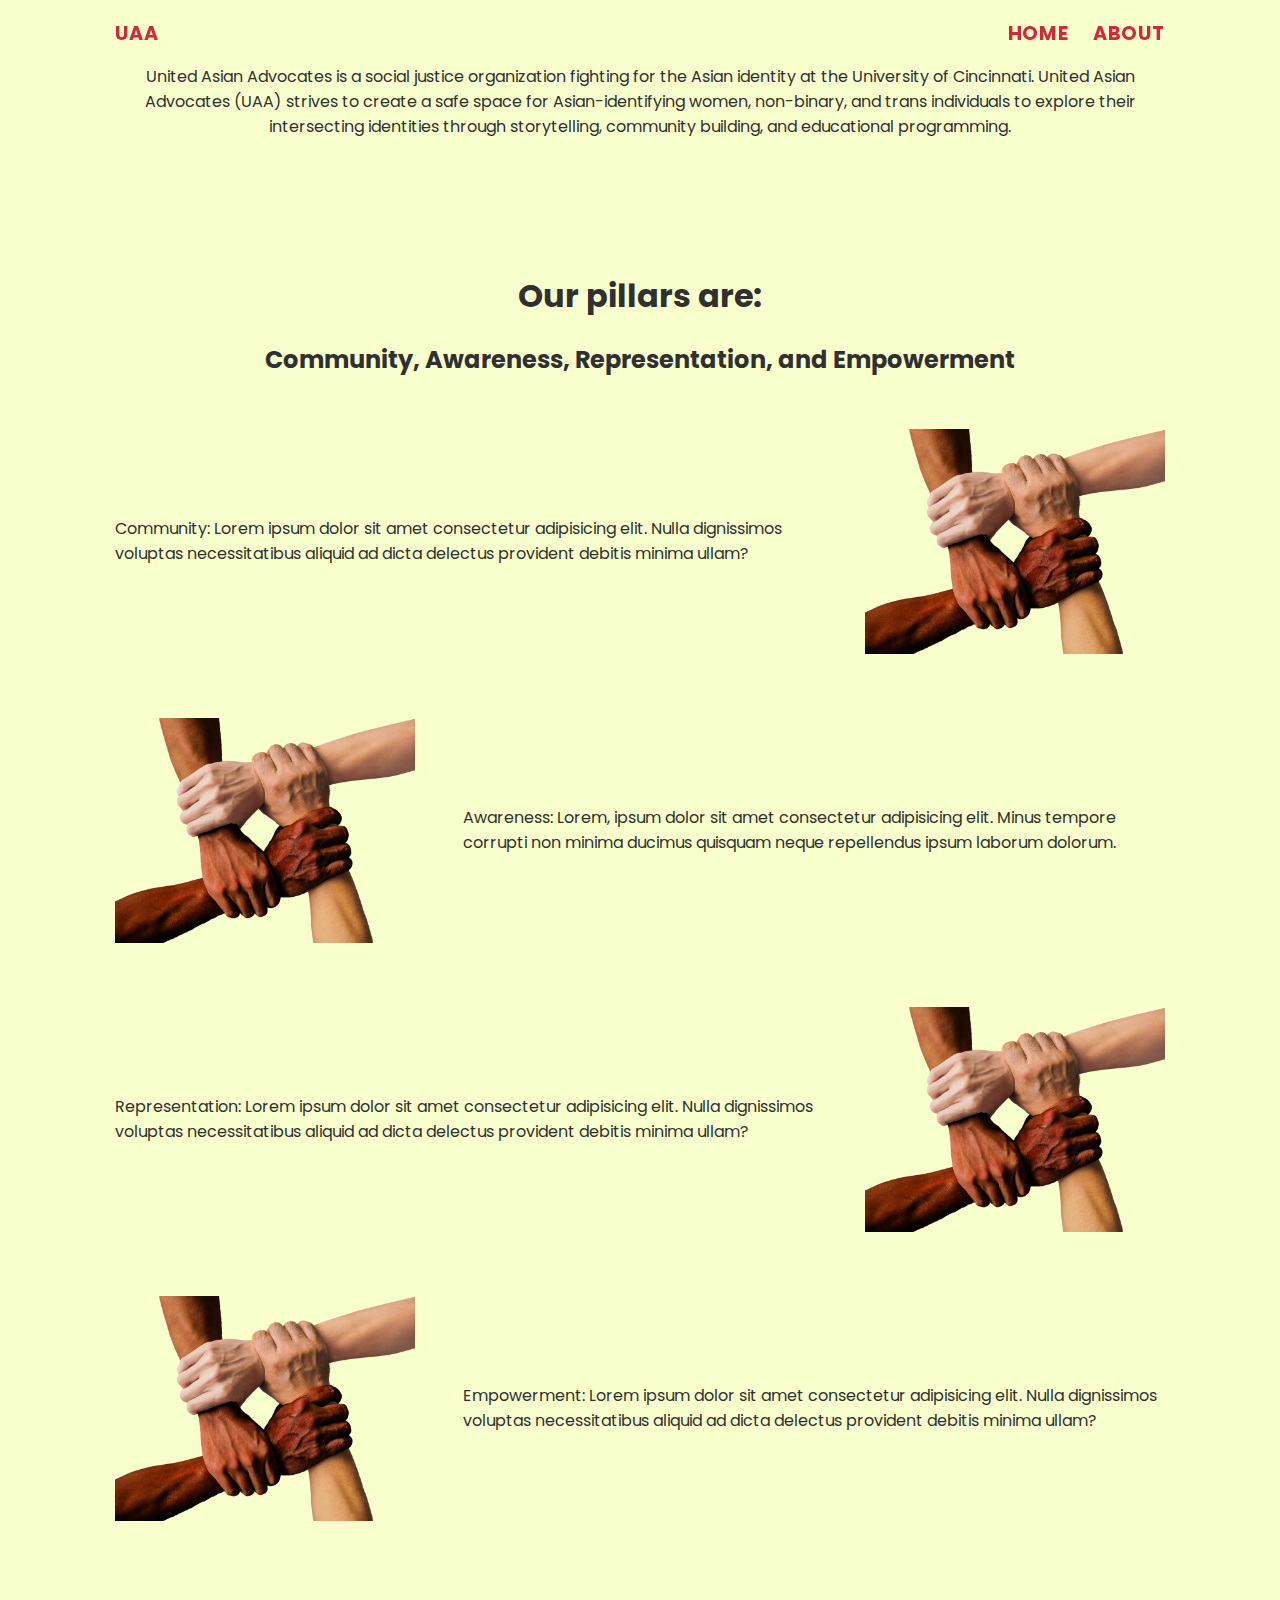
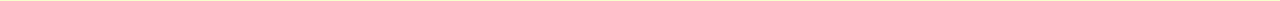
<file: about.html>
<!DOCTYPE html>
<html lang="en">

<head>
    <meta charset="UTF-8">
    <meta name="viewport" content="width=device-width, initial-scale=1.0">
    <link rel="shortcut icon" href="#" />
    <link rel="stylesheet" href="css/main.css">
    <script src="js/shared.js"></script>
    <title>About UAA</title>
</head>

<!-- Header -->
<header class="header--fixed-top">
    <a href="#" class="logo">UAA</a>
    <nav>
        <ul>
            <li><a href="/index.html">Home</a></li>
            <li><a href="/about.html">About</a></li>
        </ul>
    </nav>
</header>

<!-- About info -->
<section class="about">
    <p>
        United Asian Advocates is a social justice organization fighting for the Asian identity at the University of
        Cincinnati. United Asian Advocates (UAA) strives to create a safe space for Asian-identifying women, non-binary,
        and trans individuals to explore their intersecting identities through storytelling, community building, and
        educational programming.
    </p>
</section>

<section class="pillars">
    <div class="pillars__heading">
        <h1>Our pillars are:</h1>
        <h2>Community, Awareness, Representation, and Empowerment</h2>
    </div>

    <div class="pillars__item" id="community">
        <img class="right" src="./asset/community.png" alt="Hand holding together">
        <p>Community: Lorem ipsum dolor sit amet consectetur adipisicing elit. Nulla dignissimos voluptas necessitatibus
            aliquid ad
            dicta delectus provident debitis minima ullam?</p>
    </div>
    <div class="pillars__item" id="awareness">
        <img class="left" src="./asset/community.png" alt="Hand holding together">
        <p>Awareness: Lorem, ipsum dolor sit amet consectetur adipisicing elit. Minus tempore corrupti non minima
            ducimus quisquam
            neque repellendus ipsum laborum dolorum.</p>
    </div>
    <div class="pillars__item" id="representation">
        <img class="right" src="./asset/community.png" alt="Hand holding together">
        <p>Representation: Lorem ipsum dolor sit amet consectetur adipisicing elit. Nulla dignissimos voluptas
            necessitatibus
            aliquid ad
            dicta delectus provident debitis minima ullam?</p>
    </div>
    <div class="pillars__item" id="empowerment">
        <img class="left" src="./asset/community.png" alt="Hand holding together">
        <p>Empowerment: Lorem ipsum dolor sit amet consectetur adipisicing elit. Nulla dignissimos voluptas
            necessitatibus
            aliquid ad
            dicta delectus provident debitis minima ullam?</p>
    </div>
</section>
</file>
<file: css/main.css>
@import url("https://fonts.googleapis.com/css2?family=Poppins:wght@300;400;500;600;700;800;900&display=swap");
html {
  scroll-behavior: smooth;
  -webkit-box-sizing: border-box;
          box-sizing: border-box;
}

@media only screen and (min-width: 1024px) {
  html {
    font-size: 1.25vw;
  }
}

html *, html *:after, html *:before {
  -webkit-box-sizing: inherit;
          box-sizing: inherit;
}

html *:focus {
  outline: 2px dashed orange;
}

body {
  background-color: #F7FFCC;
  font-family: "Poppins", sans-serif;
  position: relative;
  color: #303030;
}

section {
  padding: 2em 2rem;
  text-align: center;
}

@media only screen and (min-width: 1024px) {
  section {
    padding: 3em 9vw;
  }
}

section h1 {
  font-size: 2rem;
}

button {
  padding: 0.4em 0.6em;
  cursor: pointer;
}

form label {
  display: block;
  text-align: left;
}

form input, form textarea {
  width: 100%;
  height: 100%;
  -webkit-box-shadow: none;
          box-shadow: none;
  border: 2px solid transparent;
  padding: 7px;
}

form input:focus, form textarea:focus {
  outline: none;
  border: 3px solid #303030;
}

body {
  width: 100%;
  height: 100vh;
  margin: 0;
  padding: 0;
}

img {
  width: 100%;
}

ul {
  list-style-type: none;
  margin: 0;
  padding: 0;
}

a, a:visited {
  text-decoration: none;
}

button {
  border: none;
  background: none;
  font-size: 1rem;
  font-family: inherit;
}

header {
  padding: 0 1.1rem;
  display: -webkit-box;
  display: -ms-flexbox;
  display: flex;
  -webkit-box-pack: justify;
      -ms-flex-pack: justify;
          justify-content: space-between;
  -webkit-box-align: center;
      -ms-flex-align: center;
          align-items: center;
}

header .logo, header nav {
  padding: 1.2rem 0;
}

header a {
  font-weight: 700;
  text-transform: uppercase;
}

@media only screen and (min-width: 768px) {
  header {
    padding: 0 9vw;
    letter-spacing: 0.05em;
  }
  header .nav--fixed-bottom {
    display: none;
  }
  header .nav--fixed-top {
    display: inline;
  }
}

header.header--fixed-top {
  z-index: 10;
  background-color: transparent;
  position: fixed;
  top: 0;
  left: 0;
  right: 0;
}

header.header--fixed-top a {
  font-size: 1.2rem;
  color: #D72638;
}

header.header--fixed-top-scrolled {
  -webkit-box-shadow: 0 5px 10px #525252;
          box-shadow: 0 5px 10px #525252;
  background: #F7FFCC;
}

footer {
  text-align: center;
  padding: 2em 0;
  background-color: #303030;
  color: #F0F0F0;
}

footer a {
  color: #F0F0F0;
}

footer a:hover {
  color: #28AFB0;
}

footer nav ul {
  display: -webkit-box;
  display: -ms-flexbox;
  display: flex;
  -webkit-box-pack: center;
      -ms-flex-pack: center;
          justify-content: center;
  margin-bottom: 1em;
}

nav ul {
  display: -webkit-box;
  display: -ms-flexbox;
  display: flex;
}

nav ul li {
  display: block;
  padding-right: 1.5em;
}

nav ul li:last-of-type {
  padding-right: 0;
}

.button {
  border: none;
  font-size: 1em;
  padding: 0.5em 1em;
}

/*
######## #### ######## ######## ##    ## 
##        ##       ##       ##   ##  ##  
##        ##      ##       ##     ####   
######    ##     ##       ##       ##    
##        ##    ##       ##        ##    
##        ##   ##       ##         ##    
##       #### ######## ########    ##    
*/
/*
A fizzy button spews colorful particles on hover
Inspiration: https://codepen.io/webLeister/pen/XwGENz

The button must have a "fizzy-spots-container"
Inside this container are 52 "fizzy-spot" divs
    Index 1 - 20: top side spots
    Index 21-40: bottom side spots
    Index 41-46: left side spots
    Index 47-52: right side spots

HTML template:
<button>
    <div class="fizzy-spots-container>
        <div class="fizzy-spot"></div>
        <div class="fizzy-spot"></div>
        <div class="fizzy-spot"></div>
        ... (x52)
    </div>
</button>

*/
.button--fizzy {
  position: relative;
}

.button--fizzy .fizzy-spots-container .fizzy-spot {
  position: absolute;
  border-radius: 100px;
  opacity: 0;
  -webkit-animation: changeOpacity 1s;
          animation: changeOpacity 1s;
}

.button--fizzy .fizzy-spots-container .fizzy-spot:nth-of-type(1) {
  -webkit-transform-origin: 87px 11px;
          transform-origin: 87px 11px;
  background: #c0d378;
  -webkit-box-shadow: 0px 0px 10px rgba(255, 255, 255, 0.12);
          box-shadow: 0px 0px 10px rgba(255, 255, 255, 0.12);
  -webkit-transition: all 0.6s;
  transition: all 0.6s;
}

.button--fizzy .fizzy-spots-container .fizzy-spot:nth-of-type(2) {
  -webkit-transform-origin: 85px 16px;
          transform-origin: 85px 16px;
  background: #c778d3;
  -webkit-box-shadow: 0px 0px 10px rgba(255, 255, 255, 0.12);
          box-shadow: 0px 0px 10px rgba(255, 255, 255, 0.12);
  -webkit-transition: all 0.5s;
  transition: all 0.5s;
}

.button--fizzy .fizzy-spots-container .fizzy-spot:nth-of-type(3) {
  -webkit-transform-origin: 84px 17px;
          transform-origin: 84px 17px;
  background: #a0d378;
  -webkit-box-shadow: 0px 0px 10px rgba(255, 255, 255, 0.12);
          box-shadow: 0px 0px 10px rgba(255, 255, 255, 0.12);
  -webkit-transition: all 0.6s;
  transition: all 0.6s;
}

.button--fizzy .fizzy-spots-container .fizzy-spot:nth-of-type(4) {
  -webkit-transform-origin: 80px 16px;
          transform-origin: 80px 16px;
  background: #d0947c;
  -webkit-box-shadow: 0px 0px 10px rgba(255, 255, 255, 0.12);
          box-shadow: 0px 0px 10px rgba(255, 255, 255, 0.12);
  -webkit-transition: all 0.5s;
  transition: all 0.5s;
}

.button--fizzy .fizzy-spots-container .fizzy-spot:nth-of-type(5) {
  -webkit-transform-origin: 83px 14px;
          transform-origin: 83px 14px;
  background: #d79c75;
  -webkit-box-shadow: 0px 0px 10px rgba(255, 255, 255, 0.12);
          box-shadow: 0px 0px 10px rgba(255, 255, 255, 0.12);
  -webkit-transition: all 1s;
  transition: all 1s;
}

.button--fizzy .fizzy-spots-container .fizzy-spot:nth-of-type(6) {
  -webkit-transform-origin: 80px 12px;
          transform-origin: 80px 12px;
  background: #78cfd3;
  -webkit-box-shadow: 0px 0px 10px rgba(255, 255, 255, 0.12);
          box-shadow: 0px 0px 10px rgba(255, 255, 255, 0.12);
  -webkit-transition: all 0.2s;
  transition: all 0.2s;
}

.button--fizzy .fizzy-spots-container .fizzy-spot:nth-of-type(7) {
  -webkit-transform-origin: 84px 17px;
          transform-origin: 84px 17px;
  background: #75d7d4;
  -webkit-box-shadow: 0px 0px 10px rgba(255, 255, 255, 0.12);
          box-shadow: 0px 0px 10px rgba(255, 255, 255, 0.12);
  -webkit-transition: all 0.6s;
  transition: all 0.6s;
}

.button--fizzy .fizzy-spots-container .fizzy-spot:nth-of-type(8) {
  -webkit-transform-origin: 87px 14px;
          transform-origin: 87px 14px;
  background: #d68476;
  -webkit-box-shadow: 0px 0px 10px rgba(255, 255, 255, 0.12);
          box-shadow: 0px 0px 10px rgba(255, 255, 255, 0.12);
  -webkit-transition: all 0.6s;
  transition: all 0.6s;
}

.button--fizzy .fizzy-spots-container .fizzy-spot:nth-of-type(9) {
  -webkit-transform-origin: 87px 19px;
          transform-origin: 87px 19px;
  background: #d077d4;
  -webkit-box-shadow: 0px 0px 10px rgba(255, 255, 255, 0.12);
          box-shadow: 0px 0px 10px rgba(255, 255, 255, 0.12);
  -webkit-transition: all 0.5s;
  transition: all 0.5s;
}

.button--fizzy .fizzy-spots-container .fizzy-spot:nth-of-type(10) {
  -webkit-transform-origin: 88px 13px;
          transform-origin: 88px 13px;
  background: #81d17a;
  -webkit-box-shadow: 0px 0px 10px rgba(255, 255, 255, 0.12);
          box-shadow: 0px 0px 10px rgba(255, 255, 255, 0.12);
  -webkit-transition: all 1s;
  transition: all 1s;
}

.button--fizzy .fizzy-spots-container .fizzy-spot:nth-of-type(11) {
  -webkit-transform-origin: 88px 13px;
          transform-origin: 88px 13px;
  background: #d1c57b;
  -webkit-box-shadow: 0px 0px 10px rgba(255, 255, 255, 0.12);
          box-shadow: 0px 0px 10px rgba(255, 255, 255, 0.12);
  -webkit-transition: all 0.8s;
  transition: all 0.8s;
}

.button--fizzy .fizzy-spots-container .fizzy-spot:nth-of-type(12) {
  -webkit-transform-origin: 82px 11px;
          transform-origin: 82px 11px;
  background: #77d498;
  -webkit-box-shadow: 0px 0px 10px rgba(255, 255, 255, 0.12);
          box-shadow: 0px 0px 10px rgba(255, 255, 255, 0.12);
  -webkit-transition: all 1s;
  transition: all 1s;
}

.button--fizzy .fizzy-spots-container .fizzy-spot:nth-of-type(13) {
  -webkit-transform-origin: 87px 15px;
          transform-origin: 87px 15px;
  background: #7ad1cf;
  -webkit-box-shadow: 0px 0px 10px rgba(255, 255, 255, 0.12);
          box-shadow: 0px 0px 10px rgba(255, 255, 255, 0.12);
  -webkit-transition: all 0.5s;
  transition: all 0.5s;
}

.button--fizzy .fizzy-spots-container .fizzy-spot:nth-of-type(14) {
  -webkit-transform-origin: 82px 12px;
          transform-origin: 82px 12px;
  background: #7bd182;
  -webkit-box-shadow: 0px 0px 10px rgba(255, 255, 255, 0.12);
          box-shadow: 0px 0px 10px rgba(255, 255, 255, 0.12);
  -webkit-transition: all 0.4s;
  transition: all 0.4s;
}

.button--fizzy .fizzy-spots-container .fizzy-spot:nth-of-type(15) {
  -webkit-transform-origin: 86px 14px;
          transform-origin: 86px 14px;
  background: #d1817b;
  -webkit-box-shadow: 0px 0px 10px rgba(255, 255, 255, 0.12);
          box-shadow: 0px 0px 10px rgba(255, 255, 255, 0.12);
  -webkit-transition: all 0.7s;
  transition: all 0.7s;
}

.button--fizzy .fizzy-spots-container .fizzy-spot:nth-of-type(16) {
  -webkit-transform-origin: 84px 16px;
          transform-origin: 84px 16px;
  background: #907bd1;
  -webkit-box-shadow: 0px 0px 10px rgba(255, 255, 255, 0.12);
          box-shadow: 0px 0px 10px rgba(255, 255, 255, 0.12);
  -webkit-transition: all 0.1s;
  transition: all 0.1s;
}

.button--fizzy .fizzy-spots-container .fizzy-spot:nth-of-type(17) {
  -webkit-transform-origin: 86px 13px;
          transform-origin: 86px 13px;
  background: #7bd1ce;
  -webkit-box-shadow: 0px 0px 10px rgba(255, 255, 255, 0.12);
          box-shadow: 0px 0px 10px rgba(255, 255, 255, 0.12);
  -webkit-transition: all 0.6s;
  transition: all 0.6s;
}

.button--fizzy .fizzy-spots-container .fizzy-spot:nth-of-type(18) {
  -webkit-transform-origin: 83px 12px;
          transform-origin: 83px 12px;
  background: #9275d7;
  -webkit-box-shadow: 0px 0px 10px rgba(255, 255, 255, 0.12);
          box-shadow: 0px 0px 10px rgba(255, 255, 255, 0.12);
  -webkit-transition: all 0.1s;
  transition: all 0.1s;
}

.button--fizzy .fizzy-spots-container .fizzy-spot:nth-of-type(19) {
  -webkit-transform-origin: 87px 15px;
          transform-origin: 87px 15px;
  background: #d78a75;
  -webkit-box-shadow: 0px 0px 10px rgba(255, 255, 255, 0.12);
          box-shadow: 0px 0px 10px rgba(255, 255, 255, 0.12);
  -webkit-transition: all 0.2s;
  transition: all 0.2s;
}

.button--fizzy .fizzy-spots-container .fizzy-spot:nth-of-type(20) {
  -webkit-transform-origin: 86px 18px;
          transform-origin: 86px 18px;
  background: #89d676;
  -webkit-box-shadow: 0px 0px 10px rgba(255, 255, 255, 0.12);
          box-shadow: 0px 0px 10px rgba(255, 255, 255, 0.12);
  -webkit-transition: all 0.6s;
  transition: all 0.6s;
}

.button--fizzy .fizzy-spots-container .fizzy-spot:nth-of-type(21) {
  -webkit-transform-origin: 80px 12px;
          transform-origin: 80px 12px;
  background: #b47cd0;
  -webkit-box-shadow: 0px 0px 10px rgba(255, 255, 255, 0.12);
          box-shadow: 0px 0px 10px rgba(255, 255, 255, 0.12);
  -webkit-transition: all 0.2s;
  transition: all 0.2s;
}

.button--fizzy .fizzy-spots-container .fizzy-spot:nth-of-type(22) {
  -webkit-transform-origin: 86px 18px;
          transform-origin: 86px 18px;
  background: #d775cb;
  -webkit-box-shadow: 0px 0px 10px rgba(255, 255, 255, 0.12);
          box-shadow: 0px 0px 10px rgba(255, 255, 255, 0.12);
  -webkit-transition: all 0.7s;
  transition: all 0.7s;
}

.button--fizzy .fizzy-spots-container .fizzy-spot:nth-of-type(23) {
  -webkit-transform-origin: 82px 19px;
          transform-origin: 82px 19px;
  background: #7ad1a9;
  -webkit-box-shadow: 0px 0px 10px rgba(255, 255, 255, 0.12);
          box-shadow: 0px 0px 10px rgba(255, 255, 255, 0.12);
  -webkit-transition: all 0.6s;
  transition: all 0.6s;
}

.button--fizzy .fizzy-spots-container .fizzy-spot:nth-of-type(24) {
  -webkit-transform-origin: 83px 19px;
          transform-origin: 83px 19px;
  background: #76b9d6;
  -webkit-box-shadow: 0px 0px 10px rgba(255, 255, 255, 0.12);
          box-shadow: 0px 0px 10px rgba(255, 255, 255, 0.12);
  -webkit-transition: all 0.5s;
  transition: all 0.5s;
}

.button--fizzy .fizzy-spots-container .fizzy-spot:nth-of-type(25) {
  -webkit-transform-origin: 86px 14px;
          transform-origin: 86px 14px;
  background: #d4777c;
  -webkit-box-shadow: 0px 0px 10px rgba(255, 255, 255, 0.12);
          box-shadow: 0px 0px 10px rgba(255, 255, 255, 0.12);
  -webkit-transition: all 0.6s;
  transition: all 0.6s;
}

.button--fizzy .fizzy-spots-container .fizzy-spot:nth-of-type(26) {
  -webkit-transform-origin: 81px 18px;
          transform-origin: 81px 18px;
  background: #d1c07a;
  -webkit-box-shadow: 0px 0px 10px rgba(255, 255, 255, 0.12);
          box-shadow: 0px 0px 10px rgba(255, 255, 255, 0.12);
  -webkit-transition: all 1s;
  transition: all 1s;
}

.button--fizzy .fizzy-spots-container .fizzy-spot:nth-of-type(27) {
  -webkit-transform-origin: 83px 12px;
          transform-origin: 83px 12px;
  background: #d5768d;
  -webkit-box-shadow: 0px 0px 10px rgba(255, 255, 255, 0.12);
          box-shadow: 0px 0px 10px rgba(255, 255, 255, 0.12);
  -webkit-transition: all 0.2s;
  transition: all 0.2s;
}

.button--fizzy .fizzy-spots-container .fizzy-spot:nth-of-type(28) {
  -webkit-transform-origin: 81px 10px;
          transform-origin: 81px 10px;
  background: #c4d576;
  -webkit-box-shadow: 0px 0px 10px rgba(255, 255, 255, 0.12);
          box-shadow: 0px 0px 10px rgba(255, 255, 255, 0.12);
  -webkit-transition: all 0.8s;
  transition: all 0.8s;
}

.button--fizzy .fizzy-spots-container .fizzy-spot:nth-of-type(29) {
  -webkit-transform-origin: 82px 10px;
          transform-origin: 82px 10px;
  background: #76c9d6;
  -webkit-box-shadow: 0px 0px 10px rgba(255, 255, 255, 0.12);
          box-shadow: 0px 0px 10px rgba(255, 255, 255, 0.12);
  -webkit-transition: all 0.3s;
  transition: all 0.3s;
}

.button--fizzy .fizzy-spots-container .fizzy-spot:nth-of-type(30) {
  -webkit-transform-origin: 82px 12px;
          transform-origin: 82px 12px;
  background: #76d6a6;
  -webkit-box-shadow: 0px 0px 10px rgba(255, 255, 255, 0.12);
          box-shadow: 0px 0px 10px rgba(255, 255, 255, 0.12);
  -webkit-transition: all 1s;
  transition: all 1s;
}

.button--fizzy .fizzy-spots-container .fizzy-spot:nth-of-type(31) {
  -webkit-transform-origin: 88px 19px;
          transform-origin: 88px 19px;
  background: #7ad1b3;
  -webkit-box-shadow: 0px 0px 10px rgba(255, 255, 255, 0.12);
          box-shadow: 0px 0px 10px rgba(255, 255, 255, 0.12);
  -webkit-transition: all 0.2s;
  transition: all 0.2s;
}

.button--fizzy .fizzy-spots-container .fizzy-spot:nth-of-type(32) {
  -webkit-transform-origin: 82px 12px;
          transform-origin: 82px 12px;
  background: #d17a8a;
  -webkit-box-shadow: 0px 0px 10px rgba(255, 255, 255, 0.12);
          box-shadow: 0px 0px 10px rgba(255, 255, 255, 0.12);
  -webkit-transition: all 0.4s;
  transition: all 0.4s;
}

.button--fizzy .fizzy-spots-container .fizzy-spot:nth-of-type(33) {
  -webkit-transform-origin: 82px 10px;
          transform-origin: 82px 10px;
  background: #d27982;
  -webkit-box-shadow: 0px 0px 10px rgba(255, 255, 255, 0.12);
          box-shadow: 0px 0px 10px rgba(255, 255, 255, 0.12);
  -webkit-transition: all 0.6s;
  transition: all 0.6s;
}

.button--fizzy .fizzy-spots-container .fizzy-spot:nth-of-type(34) {
  -webkit-transform-origin: 80px 11px;
          transform-origin: 80px 11px;
  background: #79ced2;
  -webkit-box-shadow: 0px 0px 10px rgba(255, 255, 255, 0.12);
          box-shadow: 0px 0px 10px rgba(255, 255, 255, 0.12);
  -webkit-transition: all 0.5s;
  transition: all 0.5s;
}

.button--fizzy .fizzy-spots-container .fizzy-spot:nth-of-type(35) {
  -webkit-transform-origin: 83px 16px;
          transform-origin: 83px 16px;
  background: #d07cae;
  -webkit-box-shadow: 0px 0px 10px rgba(255, 255, 255, 0.12);
          box-shadow: 0px 0px 10px rgba(255, 255, 255, 0.12);
  -webkit-transition: all 0.5s;
  transition: all 0.5s;
}

.button--fizzy .fizzy-spots-container .fizzy-spot:nth-of-type(36) {
  -webkit-transform-origin: 80px 17px;
          transform-origin: 80px 17px;
  background: #d49e77;
  -webkit-box-shadow: 0px 0px 10px rgba(255, 255, 255, 0.12);
          box-shadow: 0px 0px 10px rgba(255, 255, 255, 0.12);
  -webkit-transition: all 0.4s;
  transition: all 0.4s;
}

.button--fizzy .fizzy-spots-container .fizzy-spot:nth-of-type(37) {
  -webkit-transform-origin: 87px 15px;
          transform-origin: 87px 15px;
  background: #d177d4;
  -webkit-box-shadow: 0px 0px 10px rgba(255, 255, 255, 0.12);
          box-shadow: 0px 0px 10px rgba(255, 255, 255, 0.12);
  -webkit-transition: all 0.9s;
  transition: all 0.9s;
}

.button--fizzy .fizzy-spots-container .fizzy-spot:nth-of-type(38) {
  -webkit-transform-origin: 80px 17px;
          transform-origin: 80px 17px;
  background: #77d4a9;
  -webkit-box-shadow: 0px 0px 10px rgba(255, 255, 255, 0.12);
          box-shadow: 0px 0px 10px rgba(255, 255, 255, 0.12);
  -webkit-transition: all 0.4s;
  transition: all 0.4s;
}

.button--fizzy .fizzy-spots-container .fizzy-spot:nth-of-type(39) {
  -webkit-transform-origin: 88px 18px;
          transform-origin: 88px 18px;
  background: #bfd676;
  -webkit-box-shadow: 0px 0px 10px rgba(255, 255, 255, 0.12);
          box-shadow: 0px 0px 10px rgba(255, 255, 255, 0.12);
  -webkit-transition: all 0.8s;
  transition: all 0.8s;
}

.button--fizzy .fizzy-spots-container .fizzy-spot:nth-of-type(40) {
  -webkit-transform-origin: 88px 17px;
          transform-origin: 88px 17px;
  background: #7babd1;
  -webkit-box-shadow: 0px 0px 10px rgba(255, 255, 255, 0.12);
          box-shadow: 0px 0px 10px rgba(255, 255, 255, 0.12);
  -webkit-transition: all 0.2s;
  transition: all 0.2s;
}

.button--fizzy .fizzy-spots-container .fizzy-spot:nth-of-type(41) {
  -webkit-transform-origin: 87px 11px;
          transform-origin: 87px 11px;
  background: #d8c774;
  -webkit-box-shadow: 0px 0px 10px rgba(255, 255, 255, 0.12);
          box-shadow: 0px 0px 10px rgba(255, 255, 255, 0.12);
  -webkit-transition: all 0.4s;
  transition: all 0.4s;
}

.button--fizzy .fizzy-spots-container .fizzy-spot:nth-of-type(42) {
  -webkit-transform-origin: 86px 19px;
          transform-origin: 86px 19px;
  background: #d78875;
  -webkit-box-shadow: 0px 0px 10px rgba(255, 255, 255, 0.12);
          box-shadow: 0px 0px 10px rgba(255, 255, 255, 0.12);
  -webkit-transition: all 0.6s;
  transition: all 0.6s;
}

.button--fizzy .fizzy-spots-container .fizzy-spot:nth-of-type(43) {
  -webkit-transform-origin: 87px 18px;
          transform-origin: 87px 18px;
  background: #d278d3;
  -webkit-box-shadow: 0px 0px 10px rgba(255, 255, 255, 0.12);
          box-shadow: 0px 0px 10px rgba(255, 255, 255, 0.12);
  -webkit-transition: all 0.8s;
  transition: all 0.8s;
}

.button--fizzy .fizzy-spots-container .fizzy-spot:nth-of-type(44) {
  -webkit-transform-origin: 83px 15px;
          transform-origin: 83px 15px;
  background: #7cc2d0;
  -webkit-box-shadow: 0px 0px 10px rgba(255, 255, 255, 0.12);
          box-shadow: 0px 0px 10px rgba(255, 255, 255, 0.12);
  -webkit-transition: all 0.3s;
  transition: all 0.3s;
}

.button--fizzy .fizzy-spots-container .fizzy-spot:nth-of-type(45) {
  -webkit-transform-origin: 82px 19px;
          transform-origin: 82px 19px;
  background: #d87774;
  -webkit-box-shadow: 0px 0px 10px rgba(255, 255, 255, 0.12);
          box-shadow: 0px 0px 10px rgba(255, 255, 255, 0.12);
  -webkit-transition: all 1s;
  transition: all 1s;
}

.button--fizzy .fizzy-spots-container .fizzy-spot:nth-of-type(46) {
  -webkit-transform-origin: 84px 13px;
          transform-origin: 84px 13px;
  background: #d08b7c;
  -webkit-box-shadow: 0px 0px 10px rgba(255, 255, 255, 0.12);
          box-shadow: 0px 0px 10px rgba(255, 255, 255, 0.12);
  -webkit-transition: all 0.4s;
  transition: all 0.4s;
}

.button--fizzy .fizzy-spots-container .fizzy-spot:nth-of-type(47) {
  -webkit-transform-origin: 89px 14px;
          transform-origin: 89px 14px;
  background: #74d8ac;
  -webkit-box-shadow: 0px 0px 10px rgba(255, 255, 255, 0.12);
          box-shadow: 0px 0px 10px rgba(255, 255, 255, 0.12);
  -webkit-transition: all 0.4s;
  transition: all 0.4s;
}

.button--fizzy .fizzy-spots-container .fizzy-spot:nth-of-type(48) {
  -webkit-transform-origin: 85px 13px;
          transform-origin: 85px 13px;
  background: #d08a7c;
  -webkit-box-shadow: 0px 0px 10px rgba(255, 255, 255, 0.12);
          box-shadow: 0px 0px 10px rgba(255, 255, 255, 0.12);
  -webkit-transition: all 0.7s;
  transition: all 0.7s;
}

.button--fizzy .fizzy-spots-container .fizzy-spot:nth-of-type(49) {
  -webkit-transform-origin: 81px 17px;
          transform-origin: 81px 17px;
  background: #d49377;
  -webkit-box-shadow: 0px 0px 10px rgba(255, 255, 255, 0.12);
          box-shadow: 0px 0px 10px rgba(255, 255, 255, 0.12);
  -webkit-transition: all 0.9s;
  transition: all 0.9s;
}

.button--fizzy .fizzy-spots-container .fizzy-spot:nth-of-type(50) {
  -webkit-transform-origin: 81px 14px;
          transform-origin: 81px 14px;
  background: #d279b8;
  -webkit-box-shadow: 0px 0px 10px rgba(255, 255, 255, 0.12);
          box-shadow: 0px 0px 10px rgba(255, 255, 255, 0.12);
  -webkit-transition: all 0.7s;
  transition: all 0.7s;
}

.button--fizzy .fizzy-spots-container .fizzy-spot:nth-of-type(51) {
  -webkit-transform-origin: 83px 19px;
          transform-origin: 83px 19px;
  background: #d48877;
  -webkit-box-shadow: 0px 0px 10px rgba(255, 255, 255, 0.12);
          box-shadow: 0px 0px 10px rgba(255, 255, 255, 0.12);
  -webkit-transition: all 0.3s;
  transition: all 0.3s;
}

.button--fizzy .fizzy-spots-container .fizzy-spot:nth-of-type(52) {
  -webkit-transform-origin: 81px 19px;
          transform-origin: 81px 19px;
  background: #7c8bd0;
  -webkit-box-shadow: 0px 0px 10px rgba(255, 255, 255, 0.12);
          box-shadow: 0px 0px 10px rgba(255, 255, 255, 0.12);
  -webkit-transition: all 0.4s;
  transition: all 0.4s;
}

.button--fizzy .fizzy-spots-container .fizzy-spot:nth-child(1) {
  padding: 3px;
  left: -4.5%;
  top: 100%;
}

.button--fizzy .fizzy-spots-container .fizzy-spot:nth-child(2) {
  padding: 3px;
  left: 1%;
  top: 100%;
}

.button--fizzy .fizzy-spots-container .fizzy-spot:nth-child(3) {
  padding: 5px;
  left: 6.5%;
  top: 100%;
}

.button--fizzy .fizzy-spots-container .fizzy-spot:nth-child(4) {
  padding: 4px;
  left: 12%;
  top: 100%;
}

.button--fizzy .fizzy-spots-container .fizzy-spot:nth-child(5) {
  padding: 3px;
  left: 17.5%;
  top: 100%;
}

.button--fizzy .fizzy-spots-container .fizzy-spot:nth-child(6) {
  padding: 3px;
  left: 23%;
  top: 100%;
}

.button--fizzy .fizzy-spots-container .fizzy-spot:nth-child(7) {
  padding: 5px;
  left: 28.5%;
  top: 100%;
}

.button--fizzy .fizzy-spots-container .fizzy-spot:nth-child(8) {
  padding: 3px;
  left: 34%;
  top: 100%;
}

.button--fizzy .fizzy-spots-container .fizzy-spot:nth-child(9) {
  padding: 3px;
  left: 39.5%;
  top: 100%;
}

.button--fizzy .fizzy-spots-container .fizzy-spot:nth-child(10) {
  padding: 4px;
  left: 45%;
  top: 100%;
}

.button--fizzy .fizzy-spots-container .fizzy-spot:nth-child(11) {
  padding: 5px;
  left: 50.5%;
  top: 100%;
}

.button--fizzy .fizzy-spots-container .fizzy-spot:nth-child(12) {
  padding: 3px;
  left: 56%;
  top: 100%;
}

.button--fizzy .fizzy-spots-container .fizzy-spot:nth-child(13) {
  padding: 4px;
  left: 61.5%;
  top: 100%;
}

.button--fizzy .fizzy-spots-container .fizzy-spot:nth-child(14) {
  padding: 5px;
  left: 67%;
  top: 100%;
}

.button--fizzy .fizzy-spots-container .fizzy-spot:nth-child(15) {
  padding: 5px;
  left: 72.5%;
  top: 100%;
}

.button--fizzy .fizzy-spots-container .fizzy-spot:nth-child(16) {
  padding: 5px;
  left: 78%;
  top: 100%;
}

.button--fizzy .fizzy-spots-container .fizzy-spot:nth-child(17) {
  padding: 3px;
  left: 83.5%;
  top: 100%;
}

.button--fizzy .fizzy-spots-container .fizzy-spot:nth-child(18) {
  padding: 3px;
  left: 89%;
  top: 100%;
}

.button--fizzy .fizzy-spots-container .fizzy-spot:nth-child(19) {
  padding: 3px;
  left: 94.5%;
  top: 100%;
}

.button--fizzy .fizzy-spots-container .fizzy-spot:nth-child(20) {
  padding: 4px;
  left: 100%;
  top: 100%;
}

.button--fizzy .fizzy-spots-container .fizzy-spot:nth-child(21) {
  padding: 3px;
  left: 1%;
  top: -5%;
}

.button--fizzy .fizzy-spots-container .fizzy-spot:nth-child(22) {
  padding: 5px;
  left: 6.5%;
  top: -5%;
}

.button--fizzy .fizzy-spots-container .fizzy-spot:nth-child(23) {
  padding: 3px;
  left: 12%;
  top: -5%;
}

.button--fizzy .fizzy-spots-container .fizzy-spot:nth-child(24) {
  padding: 3px;
  left: 17.5%;
  top: -5%;
}

.button--fizzy .fizzy-spots-container .fizzy-spot:nth-child(25) {
  padding: 3px;
  left: 23%;
  top: -5%;
}

.button--fizzy .fizzy-spots-container .fizzy-spot:nth-child(26) {
  padding: 4px;
  left: 28.5%;
  top: -5%;
}

.button--fizzy .fizzy-spots-container .fizzy-spot:nth-child(27) {
  padding: 5px;
  left: 34%;
  top: -5%;
}

.button--fizzy .fizzy-spots-container .fizzy-spot:nth-child(28) {
  padding: 4px;
  left: 39.5%;
  top: -5%;
}

.button--fizzy .fizzy-spots-container .fizzy-spot:nth-child(29) {
  padding: 5px;
  left: 45%;
  top: -5%;
}

.button--fizzy .fizzy-spots-container .fizzy-spot:nth-child(30) {
  padding: 5px;
  left: 50.5%;
  top: -5%;
}

.button--fizzy .fizzy-spots-container .fizzy-spot:nth-child(31) {
  padding: 4px;
  left: 56%;
  top: -5%;
}

.button--fizzy .fizzy-spots-container .fizzy-spot:nth-child(32) {
  padding: 4px;
  left: 61.5%;
  top: -5%;
}

.button--fizzy .fizzy-spots-container .fizzy-spot:nth-child(33) {
  padding: 5px;
  left: 67%;
  top: -5%;
}

.button--fizzy .fizzy-spots-container .fizzy-spot:nth-child(34) {
  padding: 4px;
  left: 72.5%;
  top: -5%;
}

.button--fizzy .fizzy-spots-container .fizzy-spot:nth-child(35) {
  padding: 4px;
  left: 78%;
  top: -5%;
}

.button--fizzy .fizzy-spots-container .fizzy-spot:nth-child(36) {
  padding: 4px;
  left: 83.5%;
  top: -5%;
}

.button--fizzy .fizzy-spots-container .fizzy-spot:nth-child(37) {
  padding: 5px;
  left: 89%;
  top: -5%;
}

.button--fizzy .fizzy-spots-container .fizzy-spot:nth-child(38) {
  padding: 4px;
  left: 94.5%;
  top: -5%;
}

.button--fizzy .fizzy-spots-container .fizzy-spot:nth-child(39) {
  padding: 4px;
  left: 100%;
  top: -5%;
}

.button--fizzy .fizzy-spots-container .fizzy-spot:nth-child(40) {
  padding: 4px;
  left: 105.5%;
  top: -5%;
}

.button--fizzy .fizzy-spots-container .fizzy-spot:nth-child(41) {
  padding: 3px;
  left: 98%;
  top: 30%;
}

.button--fizzy .fizzy-spots-container .fizzy-spot:nth-child(42) {
  padding: 4px;
  left: 98%;
  top: 40%;
}

.button--fizzy .fizzy-spots-container .fizzy-spot:nth-child(43) {
  padding: 4px;
  left: 98%;
  top: 50%;
}

.button--fizzy .fizzy-spots-container .fizzy-spot:nth-child(44) {
  padding: 4px;
  left: 98%;
  top: 60%;
}

.button--fizzy .fizzy-spots-container .fizzy-spot:nth-child(45) {
  padding: 3px;
  left: 98%;
  top: 70%;
}

.button--fizzy .fizzy-spots-container .fizzy-spot:nth-child(46) {
  padding: 4px;
  left: 98%;
  top: 80%;
}

.button--fizzy .fizzy-spots-container .fizzy-spot:nth-child(47) {
  padding: 4px;
  left: -3%;
  top: 20%;
}

.button--fizzy .fizzy-spots-container .fizzy-spot:nth-child(48) {
  padding: 4px;
  left: -3%;
  top: 30%;
}

.button--fizzy .fizzy-spots-container .fizzy-spot:nth-child(49) {
  padding: 5px;
  left: -3%;
  top: 40%;
}

.button--fizzy .fizzy-spots-container .fizzy-spot:nth-child(50) {
  padding: 3px;
  left: -3%;
  top: 50%;
}

.button--fizzy .fizzy-spots-container .fizzy-spot:nth-child(51) {
  padding: 5px;
  left: -3%;
  top: 60%;
}

.button--fizzy .fizzy-spots-container .fizzy-spot:nth-child(52) {
  padding: 5px;
  left: -3%;
  top: 70%;
}

.button--fizzy:hover .fizzy-spot:nth-of-type(1) {
  -webkit-animation: moveSpot-1 0.5s 0.75714s linear infinite;
          animation: moveSpot-1 0.5s 0.75714s linear infinite;
}

.button--fizzy:hover .fizzy-spot:nth-of-type(2) {
  -webkit-animation: moveSpot-2 0.5s 0.35714s linear infinite;
          animation: moveSpot-2 0.5s 0.35714s linear infinite;
}

.button--fizzy:hover .fizzy-spot:nth-of-type(3) {
  -webkit-animation: moveSpot-3 0.5s 0.14s linear infinite;
          animation: moveSpot-3 0.5s 0.14s linear infinite;
}

.button--fizzy:hover .fizzy-spot:nth-of-type(4) {
  -webkit-animation: moveSpot-4 0.5s 0.5s linear infinite;
          animation: moveSpot-4 0.5s 0.5s linear infinite;
}

.button--fizzy:hover .fizzy-spot:nth-of-type(5) {
  -webkit-animation: moveSpot-5 0.5s 0.53333s linear infinite;
          animation: moveSpot-5 0.5s 0.53333s linear infinite;
}

.button--fizzy:hover .fizzy-spot:nth-of-type(6) {
  -webkit-animation: moveSpot-6 0.5s 0.35s linear infinite;
          animation: moveSpot-6 0.5s 0.35s linear infinite;
}

.button--fizzy:hover .fizzy-spot:nth-of-type(7) {
  -webkit-animation: moveSpot-7 0.5s 0.63333s linear infinite;
          animation: moveSpot-7 0.5s 0.63333s linear infinite;
}

.button--fizzy:hover .fizzy-spot:nth-of-type(8) {
  -webkit-animation: moveSpot-8 0.5s 1.04s linear infinite;
          animation: moveSpot-8 0.5s 1.04s linear infinite;
}

.button--fizzy:hover .fizzy-spot:nth-of-type(9) {
  -webkit-animation: moveSpot-9 0.5s 0.55714s linear infinite;
          animation: moveSpot-9 0.5s 0.55714s linear infinite;
}

.button--fizzy:hover .fizzy-spot:nth-of-type(10) {
  -webkit-animation: moveSpot-10 0.5s 1s linear infinite;
          animation: moveSpot-10 0.5s 1s linear infinite;
}

.button--fizzy:hover .fizzy-spot:nth-of-type(11) {
  -webkit-animation: moveSpot-11 0.5s 1.13333s linear infinite;
          animation: moveSpot-11 0.5s 1.13333s linear infinite;
}

.button--fizzy:hover .fizzy-spot:nth-of-type(12) {
  -webkit-animation: moveSpot-12 0.5s 0.34s linear infinite;
          animation: moveSpot-12 0.5s 0.34s linear infinite;
}

.button--fizzy:hover .fizzy-spot:nth-of-type(13) {
  -webkit-animation: moveSpot-13 0.5s 0.44444s linear infinite;
          animation: moveSpot-13 0.5s 0.44444s linear infinite;
}

.button--fizzy:hover .fizzy-spot:nth-of-type(14) {
  -webkit-animation: moveSpot-14 0.5s 1s linear infinite;
          animation: moveSpot-14 0.5s 1s linear infinite;
}

.button--fizzy:hover .fizzy-spot:nth-of-type(15) {
  -webkit-animation: moveSpot-15 0.5s 0.4s linear infinite;
          animation: moveSpot-15 0.5s 0.4s linear infinite;
}

.button--fizzy:hover .fizzy-spot:nth-of-type(16) {
  -webkit-animation: moveSpot-16 0.5s 0.5s linear infinite;
          animation: moveSpot-16 0.5s 0.5s linear infinite;
}

.button--fizzy:hover .fizzy-spot:nth-of-type(17) {
  -webkit-animation: moveSpot-17 0.5s 0.7s linear infinite;
          animation: moveSpot-17 0.5s 0.7s linear infinite;
}

.button--fizzy:hover .fizzy-spot:nth-of-type(18) {
  -webkit-animation: moveSpot-18 0.5s 0.7s linear infinite;
          animation: moveSpot-18 0.5s 0.7s linear infinite;
}

.button--fizzy:hover .fizzy-spot:nth-of-type(19) {
  -webkit-animation: moveSpot-19 0.5s 0.14s linear infinite;
          animation: moveSpot-19 0.5s 0.14s linear infinite;
}

.button--fizzy:hover .fizzy-spot:nth-of-type(20) {
  -webkit-animation: moveSpot-20 0.5s 1.3s linear infinite;
          animation: moveSpot-20 0.5s 1.3s linear infinite;
}

.button--fizzy:hover .fizzy-spot:nth-of-type(21) {
  -webkit-animation: moveSpot-21 0.5s 0.86667s linear infinite;
          animation: moveSpot-21 0.5s 0.86667s linear infinite;
}

.button--fizzy:hover .fizzy-spot:nth-of-type(22) {
  -webkit-animation: moveSpot-22 0.5s 0.9s linear infinite;
          animation: moveSpot-22 0.5s 0.9s linear infinite;
}

.button--fizzy:hover .fizzy-spot:nth-of-type(23) {
  -webkit-animation: moveSpot-23 0.5s 0.4s linear infinite;
          animation: moveSpot-23 0.5s 0.4s linear infinite;
}

.button--fizzy:hover .fizzy-spot:nth-of-type(24) {
  -webkit-animation: moveSpot-24 0.5s 0.84s linear infinite;
          animation: moveSpot-24 0.5s 0.84s linear infinite;
}

.button--fizzy:hover .fizzy-spot:nth-of-type(25) {
  -webkit-animation: moveSpot-25 0.5s 0.5s linear infinite;
          animation: moveSpot-25 0.5s 0.5s linear infinite;
}

.button--fizzy:hover .fizzy-spot:nth-of-type(26) {
  -webkit-animation: moveSpot-26 0.5s 1.2s linear infinite;
          animation: moveSpot-26 0.5s 1.2s linear infinite;
}

.button--fizzy:hover .fizzy-spot:nth-of-type(27) {
  -webkit-animation: moveSpot-27 0.5s 0.35s linear infinite;
          animation: moveSpot-27 0.5s 0.35s linear infinite;
}

.button--fizzy:hover .fizzy-spot:nth-of-type(28) {
  -webkit-animation: moveSpot-28 0.5s 1.1s linear infinite;
          animation: moveSpot-28 0.5s 1.1s linear infinite;
}

.button--fizzy:hover .fizzy-spot:nth-of-type(29) {
  -webkit-animation: moveSpot-29 0.5s 1.13333s linear infinite;
          animation: moveSpot-29 0.5s 1.13333s linear infinite;
}

.button--fizzy:hover .fizzy-spot:nth-of-type(30) {
  -webkit-animation: moveSpot-30 0.5s 1.2s linear infinite;
          animation: moveSpot-30 0.5s 1.2s linear infinite;
}

.button--fizzy:hover .fizzy-spot:nth-of-type(31) {
  -webkit-animation: moveSpot-31 0.5s 0.85714s linear infinite;
          animation: moveSpot-31 0.5s 0.85714s linear infinite;
}

.button--fizzy:hover .fizzy-spot:nth-of-type(32) {
  -webkit-animation: moveSpot-32 0.5s 0.26667s linear infinite;
          animation: moveSpot-32 0.5s 0.26667s linear infinite;
}

.button--fizzy:hover .fizzy-spot:nth-of-type(33) {
  -webkit-animation: moveSpot-33 0.5s 0.85s linear infinite;
          animation: moveSpot-33 0.5s 0.85s linear infinite;
}

.button--fizzy:hover .fizzy-spot:nth-of-type(34) {
  -webkit-animation: moveSpot-34 0.5s 0.25s linear infinite;
          animation: moveSpot-34 0.5s 0.25s linear infinite;
}

.button--fizzy:hover .fizzy-spot:nth-of-type(35) {
  -webkit-animation: moveSpot-35 0.5s 0.74444s linear infinite;
          animation: moveSpot-35 0.5s 0.74444s linear infinite;
}

.button--fizzy:hover .fizzy-spot:nth-of-type(36) {
  -webkit-animation: moveSpot-36 0.5s 0.56667s linear infinite;
          animation: moveSpot-36 0.5s 0.56667s linear infinite;
}

.button--fizzy:hover .fizzy-spot:nth-of-type(37) {
  -webkit-animation: moveSpot-37 0.5s 0.7s linear infinite;
          animation: moveSpot-37 0.5s 0.7s linear infinite;
}

.button--fizzy:hover .fizzy-spot:nth-of-type(38) {
  -webkit-animation: moveSpot-38 0.5s 0.66667s linear infinite;
          animation: moveSpot-38 0.5s 0.66667s linear infinite;
}

.button--fizzy:hover .fizzy-spot:nth-of-type(39) {
  -webkit-animation: moveSpot-39 0.5s 0.46667s linear infinite;
          animation: moveSpot-39 0.5s 0.46667s linear infinite;
}

.button--fizzy:hover .fizzy-spot:nth-of-type(40) {
  -webkit-animation: moveSpot-40 0.5s 0.86667s linear infinite;
          animation: moveSpot-40 0.5s 0.86667s linear infinite;
}

.button--fizzy:hover .fizzy-spot:nth-of-type(41) {
  -webkit-animation: moveSpot-41 0.5s 0.43333s linear infinite;
          animation: moveSpot-41 0.5s 0.43333s linear infinite;
}

.button--fizzy:hover .fizzy-spot:nth-of-type(42) {
  -webkit-animation: moveSpot-42 0.5s 0.6s linear infinite;
          animation: moveSpot-42 0.5s 0.6s linear infinite;
}

.button--fizzy:hover .fizzy-spot:nth-of-type(43) {
  -webkit-animation: moveSpot-43 0.5s 0.93333s linear infinite;
          animation: moveSpot-43 0.5s 0.93333s linear infinite;
}

.button--fizzy:hover .fizzy-spot:nth-of-type(44) {
  -webkit-animation: moveSpot-44 0.5s 0.54444s linear infinite;
          animation: moveSpot-44 0.5s 0.54444s linear infinite;
}

.button--fizzy:hover .fizzy-spot:nth-of-type(45) {
  -webkit-animation: moveSpot-45 0.5s 0.28s linear infinite;
          animation: moveSpot-45 0.5s 0.28s linear infinite;
}

.button--fizzy:hover .fizzy-spot:nth-of-type(46) {
  -webkit-animation: moveSpot-46 0.5s 0.45714s linear infinite;
          animation: moveSpot-46 0.5s 0.45714s linear infinite;
}

.button--fizzy:hover .fizzy-spot:nth-of-type(47) {
  -webkit-animation: moveSpot-47 0.5s 1.1s linear infinite;
          animation: moveSpot-47 0.5s 1.1s linear infinite;
}

.button--fizzy:hover .fizzy-spot:nth-of-type(48) {
  -webkit-animation: moveSpot-48 0.5s 0.2s linear infinite;
          animation: moveSpot-48 0.5s 0.2s linear infinite;
}

.button--fizzy:hover .fizzy-spot:nth-of-type(49) {
  -webkit-animation: moveSpot-49 0.5s 0.84s linear infinite;
          animation: moveSpot-49 0.5s 0.84s linear infinite;
}

.button--fizzy:hover .fizzy-spot:nth-of-type(50) {
  -webkit-animation: moveSpot-50 0.5s 0.5s linear infinite;
          animation: moveSpot-50 0.5s 0.5s linear infinite;
}

.button--fizzy:hover .fizzy-spot:nth-of-type(51) {
  -webkit-animation: moveSpot-51 0.5s 1.13333s linear infinite;
          animation: moveSpot-51 0.5s 1.13333s linear infinite;
}

.button--fizzy:hover .fizzy-spot:nth-of-type(52) {
  -webkit-animation: moveSpot-52 0.5s 1.3s linear infinite;
          animation: moveSpot-52 0.5s 1.3s linear infinite;
}

@-webkit-keyframes changeOpacity {
  from {
  }
  to {
    opacity: 0;
  }
}

@keyframes changeOpacity {
  from {
  }
  to {
    opacity: 0;
  }
}

@-webkit-keyframes moveSpot-1 {
  from {
    opacity: 0;
  }
  to {
    -webkit-transform: translateY(30px) translatex(-18px);
            transform: translateY(30px) translatex(-18px);
    opacity: 0.9;
  }
}

@keyframes moveSpot-1 {
  from {
    opacity: 0;
  }
  to {
    -webkit-transform: translateY(30px) translatex(-18px);
            transform: translateY(30px) translatex(-18px);
    opacity: 0.9;
  }
}

@-webkit-keyframes moveSpot-2 {
  from {
    opacity: 0;
  }
  to {
    -webkit-transform: translateY(30px) translatex(-16px);
            transform: translateY(30px) translatex(-16px);
    opacity: 0.9;
  }
}

@keyframes moveSpot-2 {
  from {
    opacity: 0;
  }
  to {
    -webkit-transform: translateY(30px) translatex(-16px);
            transform: translateY(30px) translatex(-16px);
    opacity: 0.9;
  }
}

@-webkit-keyframes moveSpot-3 {
  from {
    opacity: 0;
  }
  to {
    -webkit-transform: translateY(30px) translatex(-14px);
            transform: translateY(30px) translatex(-14px);
    opacity: 0.9;
  }
}

@keyframes moveSpot-3 {
  from {
    opacity: 0;
  }
  to {
    -webkit-transform: translateY(30px) translatex(-14px);
            transform: translateY(30px) translatex(-14px);
    opacity: 0.9;
  }
}

@-webkit-keyframes moveSpot-4 {
  from {
    opacity: 0;
  }
  to {
    -webkit-transform: translateY(30px) translatex(-12px);
            transform: translateY(30px) translatex(-12px);
    opacity: 0.9;
  }
}

@keyframes moveSpot-4 {
  from {
    opacity: 0;
  }
  to {
    -webkit-transform: translateY(30px) translatex(-12px);
            transform: translateY(30px) translatex(-12px);
    opacity: 0.9;
  }
}

@-webkit-keyframes moveSpot-5 {
  from {
    opacity: 0;
  }
  to {
    -webkit-transform: translateY(30px) translatex(-10px);
            transform: translateY(30px) translatex(-10px);
    opacity: 0.9;
  }
}

@keyframes moveSpot-5 {
  from {
    opacity: 0;
  }
  to {
    -webkit-transform: translateY(30px) translatex(-10px);
            transform: translateY(30px) translatex(-10px);
    opacity: 0.9;
  }
}

@-webkit-keyframes moveSpot-6 {
  from {
    opacity: 0;
  }
  to {
    -webkit-transform: translateY(30px) translatex(-8px);
            transform: translateY(30px) translatex(-8px);
    opacity: 0.9;
  }
}

@keyframes moveSpot-6 {
  from {
    opacity: 0;
  }
  to {
    -webkit-transform: translateY(30px) translatex(-8px);
            transform: translateY(30px) translatex(-8px);
    opacity: 0.9;
  }
}

@-webkit-keyframes moveSpot-7 {
  from {
    opacity: 0;
  }
  to {
    -webkit-transform: translateY(30px) translatex(-6px);
            transform: translateY(30px) translatex(-6px);
    opacity: 0.9;
  }
}

@keyframes moveSpot-7 {
  from {
    opacity: 0;
  }
  to {
    -webkit-transform: translateY(30px) translatex(-6px);
            transform: translateY(30px) translatex(-6px);
    opacity: 0.9;
  }
}

@-webkit-keyframes moveSpot-8 {
  from {
    opacity: 0;
  }
  to {
    -webkit-transform: translateY(30px) translatex(-4px);
            transform: translateY(30px) translatex(-4px);
    opacity: 0.9;
  }
}

@keyframes moveSpot-8 {
  from {
    opacity: 0;
  }
  to {
    -webkit-transform: translateY(30px) translatex(-4px);
            transform: translateY(30px) translatex(-4px);
    opacity: 0.9;
  }
}

@-webkit-keyframes moveSpot-9 {
  from {
    opacity: 0;
  }
  to {
    -webkit-transform: translateY(30px) translatex(-2px);
            transform: translateY(30px) translatex(-2px);
    opacity: 0.9;
  }
}

@keyframes moveSpot-9 {
  from {
    opacity: 0;
  }
  to {
    -webkit-transform: translateY(30px) translatex(-2px);
            transform: translateY(30px) translatex(-2px);
    opacity: 0.9;
  }
}

@-webkit-keyframes moveSpot-10 {
  from {
    opacity: 0;
  }
  to {
    -webkit-transform: translateY(30px) translatex(0px);
            transform: translateY(30px) translatex(0px);
    opacity: 0.9;
  }
}

@keyframes moveSpot-10 {
  from {
    opacity: 0;
  }
  to {
    -webkit-transform: translateY(30px) translatex(0px);
            transform: translateY(30px) translatex(0px);
    opacity: 0.9;
  }
}

@-webkit-keyframes moveSpot-11 {
  from {
    opacity: 0;
  }
  to {
    -webkit-transform: translateY(30px) translatex(2px);
            transform: translateY(30px) translatex(2px);
    opacity: 0.9;
  }
}

@keyframes moveSpot-11 {
  from {
    opacity: 0;
  }
  to {
    -webkit-transform: translateY(30px) translatex(2px);
            transform: translateY(30px) translatex(2px);
    opacity: 0.9;
  }
}

@-webkit-keyframes moveSpot-12 {
  from {
    opacity: 0;
  }
  to {
    -webkit-transform: translateY(30px) translatex(4px);
            transform: translateY(30px) translatex(4px);
    opacity: 0.9;
  }
}

@keyframes moveSpot-12 {
  from {
    opacity: 0;
  }
  to {
    -webkit-transform: translateY(30px) translatex(4px);
            transform: translateY(30px) translatex(4px);
    opacity: 0.9;
  }
}

@-webkit-keyframes moveSpot-13 {
  from {
    opacity: 0;
  }
  to {
    -webkit-transform: translateY(30px) translatex(6px);
            transform: translateY(30px) translatex(6px);
    opacity: 0.9;
  }
}

@keyframes moveSpot-13 {
  from {
    opacity: 0;
  }
  to {
    -webkit-transform: translateY(30px) translatex(6px);
            transform: translateY(30px) translatex(6px);
    opacity: 0.9;
  }
}

@-webkit-keyframes moveSpot-14 {
  from {
    opacity: 0;
  }
  to {
    -webkit-transform: translateY(30px) translatex(8px);
            transform: translateY(30px) translatex(8px);
    opacity: 0.9;
  }
}

@keyframes moveSpot-14 {
  from {
    opacity: 0;
  }
  to {
    -webkit-transform: translateY(30px) translatex(8px);
            transform: translateY(30px) translatex(8px);
    opacity: 0.9;
  }
}

@-webkit-keyframes moveSpot-15 {
  from {
    opacity: 0;
  }
  to {
    -webkit-transform: translateY(30px) translatex(10px);
            transform: translateY(30px) translatex(10px);
    opacity: 0.9;
  }
}

@keyframes moveSpot-15 {
  from {
    opacity: 0;
  }
  to {
    -webkit-transform: translateY(30px) translatex(10px);
            transform: translateY(30px) translatex(10px);
    opacity: 0.9;
  }
}

@-webkit-keyframes moveSpot-16 {
  from {
    opacity: 0;
  }
  to {
    -webkit-transform: translateY(30px) translatex(12px);
            transform: translateY(30px) translatex(12px);
    opacity: 0.9;
  }
}

@keyframes moveSpot-16 {
  from {
    opacity: 0;
  }
  to {
    -webkit-transform: translateY(30px) translatex(12px);
            transform: translateY(30px) translatex(12px);
    opacity: 0.9;
  }
}

@-webkit-keyframes moveSpot-17 {
  from {
    opacity: 0;
  }
  to {
    -webkit-transform: translateY(30px) translatex(14px);
            transform: translateY(30px) translatex(14px);
    opacity: 0.9;
  }
}

@keyframes moveSpot-17 {
  from {
    opacity: 0;
  }
  to {
    -webkit-transform: translateY(30px) translatex(14px);
            transform: translateY(30px) translatex(14px);
    opacity: 0.9;
  }
}

@-webkit-keyframes moveSpot-18 {
  from {
    opacity: 0;
  }
  to {
    -webkit-transform: translateY(30px) translatex(16px);
            transform: translateY(30px) translatex(16px);
    opacity: 0.9;
  }
}

@keyframes moveSpot-18 {
  from {
    opacity: 0;
  }
  to {
    -webkit-transform: translateY(30px) translatex(16px);
            transform: translateY(30px) translatex(16px);
    opacity: 0.9;
  }
}

@-webkit-keyframes moveSpot-19 {
  from {
    opacity: 0;
  }
  to {
    -webkit-transform: translateY(30px) translatex(18px);
            transform: translateY(30px) translatex(18px);
    opacity: 0.9;
  }
}

@keyframes moveSpot-19 {
  from {
    opacity: 0;
  }
  to {
    -webkit-transform: translateY(30px) translatex(18px);
            transform: translateY(30px) translatex(18px);
    opacity: 0.9;
  }
}

@-webkit-keyframes moveSpot-20 {
  from {
    opacity: 0;
  }
  to {
    -webkit-transform: translateY(30px) translatex(20px);
            transform: translateY(30px) translatex(20px);
    opacity: 0.9;
  }
}

@keyframes moveSpot-20 {
  from {
    opacity: 0;
  }
  to {
    -webkit-transform: translateY(30px) translatex(20px);
            transform: translateY(30px) translatex(20px);
    opacity: 0.9;
  }
}

@-webkit-keyframes moveSpot-21 {
  from {
    opacity: 0;
  }
  to {
    -webkit-transform: translateY(-30px) translatex(-8px);
            transform: translateY(-30px) translatex(-8px);
    opacity: 0.9;
  }
}

@keyframes moveSpot-21 {
  from {
    opacity: 0;
  }
  to {
    -webkit-transform: translateY(-30px) translatex(-8px);
            transform: translateY(-30px) translatex(-8px);
    opacity: 0.9;
  }
}

@-webkit-keyframes moveSpot-22 {
  from {
    opacity: 0;
  }
  to {
    -webkit-transform: translateY(-30px) translatex(-6px);
            transform: translateY(-30px) translatex(-6px);
    opacity: 0.9;
  }
}

@keyframes moveSpot-22 {
  from {
    opacity: 0;
  }
  to {
    -webkit-transform: translateY(-30px) translatex(-6px);
            transform: translateY(-30px) translatex(-6px);
    opacity: 0.9;
  }
}

@-webkit-keyframes moveSpot-23 {
  from {
    opacity: 0;
  }
  to {
    -webkit-transform: translateY(-30px) translatex(-4px);
            transform: translateY(-30px) translatex(-4px);
    opacity: 0.9;
  }
}

@keyframes moveSpot-23 {
  from {
    opacity: 0;
  }
  to {
    -webkit-transform: translateY(-30px) translatex(-4px);
            transform: translateY(-30px) translatex(-4px);
    opacity: 0.9;
  }
}

@-webkit-keyframes moveSpot-24 {
  from {
    opacity: 0;
  }
  to {
    -webkit-transform: translateY(-30px) translatex(-2px);
            transform: translateY(-30px) translatex(-2px);
    opacity: 0.9;
  }
}

@keyframes moveSpot-24 {
  from {
    opacity: 0;
  }
  to {
    -webkit-transform: translateY(-30px) translatex(-2px);
            transform: translateY(-30px) translatex(-2px);
    opacity: 0.9;
  }
}

@-webkit-keyframes moveSpot-25 {
  from {
    opacity: 0;
  }
  to {
    -webkit-transform: translateY(-30px) translatex(0px);
            transform: translateY(-30px) translatex(0px);
    opacity: 0.9;
  }
}

@keyframes moveSpot-25 {
  from {
    opacity: 0;
  }
  to {
    -webkit-transform: translateY(-30px) translatex(0px);
            transform: translateY(-30px) translatex(0px);
    opacity: 0.9;
  }
}

@-webkit-keyframes moveSpot-26 {
  from {
    opacity: 0;
  }
  to {
    -webkit-transform: translateY(-30px) translatex(2px);
            transform: translateY(-30px) translatex(2px);
    opacity: 0.9;
  }
}

@keyframes moveSpot-26 {
  from {
    opacity: 0;
  }
  to {
    -webkit-transform: translateY(-30px) translatex(2px);
            transform: translateY(-30px) translatex(2px);
    opacity: 0.9;
  }
}

@-webkit-keyframes moveSpot-27 {
  from {
    opacity: 0;
  }
  to {
    -webkit-transform: translateY(-30px) translatex(4px);
            transform: translateY(-30px) translatex(4px);
    opacity: 0.9;
  }
}

@keyframes moveSpot-27 {
  from {
    opacity: 0;
  }
  to {
    -webkit-transform: translateY(-30px) translatex(4px);
            transform: translateY(-30px) translatex(4px);
    opacity: 0.9;
  }
}

@-webkit-keyframes moveSpot-28 {
  from {
    opacity: 0;
  }
  to {
    -webkit-transform: translateY(-30px) translatex(6px);
            transform: translateY(-30px) translatex(6px);
    opacity: 0.9;
  }
}

@keyframes moveSpot-28 {
  from {
    opacity: 0;
  }
  to {
    -webkit-transform: translateY(-30px) translatex(6px);
            transform: translateY(-30px) translatex(6px);
    opacity: 0.9;
  }
}

@-webkit-keyframes moveSpot-29 {
  from {
    opacity: 0;
  }
  to {
    -webkit-transform: translateY(-30px) translatex(8px);
            transform: translateY(-30px) translatex(8px);
    opacity: 0.9;
  }
}

@keyframes moveSpot-29 {
  from {
    opacity: 0;
  }
  to {
    -webkit-transform: translateY(-30px) translatex(8px);
            transform: translateY(-30px) translatex(8px);
    opacity: 0.9;
  }
}

@-webkit-keyframes moveSpot-30 {
  from {
    opacity: 0;
  }
  to {
    -webkit-transform: translateY(-30px) translatex(10px);
            transform: translateY(-30px) translatex(10px);
    opacity: 0.9;
  }
}

@keyframes moveSpot-30 {
  from {
    opacity: 0;
  }
  to {
    -webkit-transform: translateY(-30px) translatex(10px);
            transform: translateY(-30px) translatex(10px);
    opacity: 0.9;
  }
}

@-webkit-keyframes moveSpot-31 {
  from {
    opacity: 0;
  }
  to {
    -webkit-transform: translateY(-30px) translatex(12px);
            transform: translateY(-30px) translatex(12px);
    opacity: 0.9;
  }
}

@keyframes moveSpot-31 {
  from {
    opacity: 0;
  }
  to {
    -webkit-transform: translateY(-30px) translatex(12px);
            transform: translateY(-30px) translatex(12px);
    opacity: 0.9;
  }
}

@-webkit-keyframes moveSpot-32 {
  from {
    opacity: 0;
  }
  to {
    -webkit-transform: translateY(-30px) translatex(14px);
            transform: translateY(-30px) translatex(14px);
    opacity: 0.9;
  }
}

@keyframes moveSpot-32 {
  from {
    opacity: 0;
  }
  to {
    -webkit-transform: translateY(-30px) translatex(14px);
            transform: translateY(-30px) translatex(14px);
    opacity: 0.9;
  }
}

@-webkit-keyframes moveSpot-33 {
  from {
    opacity: 0;
  }
  to {
    -webkit-transform: translateY(-30px) translatex(16px);
            transform: translateY(-30px) translatex(16px);
    opacity: 0.9;
  }
}

@keyframes moveSpot-33 {
  from {
    opacity: 0;
  }
  to {
    -webkit-transform: translateY(-30px) translatex(16px);
            transform: translateY(-30px) translatex(16px);
    opacity: 0.9;
  }
}

@-webkit-keyframes moveSpot-34 {
  from {
    opacity: 0;
  }
  to {
    -webkit-transform: translateY(-30px) translatex(18px);
            transform: translateY(-30px) translatex(18px);
    opacity: 0.9;
  }
}

@keyframes moveSpot-34 {
  from {
    opacity: 0;
  }
  to {
    -webkit-transform: translateY(-30px) translatex(18px);
            transform: translateY(-30px) translatex(18px);
    opacity: 0.9;
  }
}

@-webkit-keyframes moveSpot-35 {
  from {
    opacity: 0;
  }
  to {
    -webkit-transform: translateY(-30px) translatex(20px);
            transform: translateY(-30px) translatex(20px);
    opacity: 0.9;
  }
}

@keyframes moveSpot-35 {
  from {
    opacity: 0;
  }
  to {
    -webkit-transform: translateY(-30px) translatex(20px);
            transform: translateY(-30px) translatex(20px);
    opacity: 0.9;
  }
}

@-webkit-keyframes moveSpot-36 {
  from {
    opacity: 0;
  }
  to {
    -webkit-transform: translateY(-30px) translatex(22px);
            transform: translateY(-30px) translatex(22px);
    opacity: 0.9;
  }
}

@keyframes moveSpot-36 {
  from {
    opacity: 0;
  }
  to {
    -webkit-transform: translateY(-30px) translatex(22px);
            transform: translateY(-30px) translatex(22px);
    opacity: 0.9;
  }
}

@-webkit-keyframes moveSpot-37 {
  from {
    opacity: 0;
  }
  to {
    -webkit-transform: translateY(-30px) translatex(24px);
            transform: translateY(-30px) translatex(24px);
    opacity: 0.9;
  }
}

@keyframes moveSpot-37 {
  from {
    opacity: 0;
  }
  to {
    -webkit-transform: translateY(-30px) translatex(24px);
            transform: translateY(-30px) translatex(24px);
    opacity: 0.9;
  }
}

@-webkit-keyframes moveSpot-38 {
  from {
    opacity: 0;
  }
  to {
    -webkit-transform: translateY(-30px) translatex(26px);
            transform: translateY(-30px) translatex(26px);
    opacity: 0.9;
  }
}

@keyframes moveSpot-38 {
  from {
    opacity: 0;
  }
  to {
    -webkit-transform: translateY(-30px) translatex(26px);
            transform: translateY(-30px) translatex(26px);
    opacity: 0.9;
  }
}

@-webkit-keyframes moveSpot-39 {
  from {
    opacity: 0;
  }
  to {
    -webkit-transform: translateY(-30px) translatex(28px);
            transform: translateY(-30px) translatex(28px);
    opacity: 0.9;
  }
}

@keyframes moveSpot-39 {
  from {
    opacity: 0;
  }
  to {
    -webkit-transform: translateY(-30px) translatex(28px);
            transform: translateY(-30px) translatex(28px);
    opacity: 0.9;
  }
}

@-webkit-keyframes moveSpot-40 {
  from {
    opacity: 0;
  }
  to {
    -webkit-transform: translateY(-30px) translatex(30px);
            transform: translateY(-30px) translatex(30px);
    opacity: 0.9;
  }
}

@keyframes moveSpot-40 {
  from {
    opacity: 0;
  }
  to {
    -webkit-transform: translateY(-30px) translatex(30px);
            transform: translateY(-30px) translatex(30px);
    opacity: 0.9;
  }
}

@-webkit-keyframes moveSpot-41 {
  from {
    opacity: 0;
  }
  to {
    -webkit-transform: translateY(-4px) translatex(40px);
            transform: translateY(-4px) translatex(40px);
    opacity: 0.9;
  }
}

@keyframes moveSpot-41 {
  from {
    opacity: 0;
  }
  to {
    -webkit-transform: translateY(-4px) translatex(40px);
            transform: translateY(-4px) translatex(40px);
    opacity: 0.9;
  }
}

@-webkit-keyframes moveSpot-42 {
  from {
    opacity: 0;
  }
  to {
    -webkit-transform: translateY(-2px) translatex(40px);
            transform: translateY(-2px) translatex(40px);
    opacity: 0.9;
  }
}

@keyframes moveSpot-42 {
  from {
    opacity: 0;
  }
  to {
    -webkit-transform: translateY(-2px) translatex(40px);
            transform: translateY(-2px) translatex(40px);
    opacity: 0.9;
  }
}

@-webkit-keyframes moveSpot-43 {
  from {
    opacity: 0;
  }
  to {
    -webkit-transform: translateY(0px) translatex(40px);
            transform: translateY(0px) translatex(40px);
    opacity: 0.9;
  }
}

@keyframes moveSpot-43 {
  from {
    opacity: 0;
  }
  to {
    -webkit-transform: translateY(0px) translatex(40px);
            transform: translateY(0px) translatex(40px);
    opacity: 0.9;
  }
}

@-webkit-keyframes moveSpot-44 {
  from {
    opacity: 0;
  }
  to {
    -webkit-transform: translateY(2px) translatex(40px);
            transform: translateY(2px) translatex(40px);
    opacity: 0.9;
  }
}

@keyframes moveSpot-44 {
  from {
    opacity: 0;
  }
  to {
    -webkit-transform: translateY(2px) translatex(40px);
            transform: translateY(2px) translatex(40px);
    opacity: 0.9;
  }
}

@-webkit-keyframes moveSpot-45 {
  from {
    opacity: 0;
  }
  to {
    -webkit-transform: translateY(4px) translatex(40px);
            transform: translateY(4px) translatex(40px);
    opacity: 0.9;
  }
}

@keyframes moveSpot-45 {
  from {
    opacity: 0;
  }
  to {
    -webkit-transform: translateY(4px) translatex(40px);
            transform: translateY(4px) translatex(40px);
    opacity: 0.9;
  }
}

@-webkit-keyframes moveSpot-46 {
  from {
    opacity: 0;
  }
  to {
    -webkit-transform: translateY(6px) translatex(40px);
            transform: translateY(6px) translatex(40px);
    opacity: 0.9;
  }
}

@keyframes moveSpot-46 {
  from {
    opacity: 0;
  }
  to {
    -webkit-transform: translateY(6px) translatex(40px);
            transform: translateY(6px) translatex(40px);
    opacity: 0.9;
  }
}

@-webkit-keyframes moveSpot-47 {
  from {
    opacity: 0;
  }
  to {
    -webkit-transform: translateY(-5px) translatex(-40px);
            transform: translateY(-5px) translatex(-40px);
    opacity: 0.9;
  }
}

@keyframes moveSpot-47 {
  from {
    opacity: 0;
  }
  to {
    -webkit-transform: translateY(-5px) translatex(-40px);
            transform: translateY(-5px) translatex(-40px);
    opacity: 0.9;
  }
}

@-webkit-keyframes moveSpot-48 {
  from {
    opacity: 0;
  }
  to {
    -webkit-transform: translateY(-3px) translatex(-40px);
            transform: translateY(-3px) translatex(-40px);
    opacity: 0.9;
  }
}

@keyframes moveSpot-48 {
  from {
    opacity: 0;
  }
  to {
    -webkit-transform: translateY(-3px) translatex(-40px);
            transform: translateY(-3px) translatex(-40px);
    opacity: 0.9;
  }
}

@-webkit-keyframes moveSpot-49 {
  from {
    opacity: 0;
  }
  to {
    -webkit-transform: translateY(-1px) translatex(-40px);
            transform: translateY(-1px) translatex(-40px);
    opacity: 0.9;
  }
}

@keyframes moveSpot-49 {
  from {
    opacity: 0;
  }
  to {
    -webkit-transform: translateY(-1px) translatex(-40px);
            transform: translateY(-1px) translatex(-40px);
    opacity: 0.9;
  }
}

@-webkit-keyframes moveSpot-50 {
  from {
    opacity: 0;
  }
  to {
    -webkit-transform: translateY(1px) translatex(-40px);
            transform: translateY(1px) translatex(-40px);
    opacity: 0.9;
  }
}

@keyframes moveSpot-50 {
  from {
    opacity: 0;
  }
  to {
    -webkit-transform: translateY(1px) translatex(-40px);
            transform: translateY(1px) translatex(-40px);
    opacity: 0.9;
  }
}

@-webkit-keyframes moveSpot-51 {
  from {
    opacity: 0;
  }
  to {
    -webkit-transform: translateY(3px) translatex(-40px);
            transform: translateY(3px) translatex(-40px);
    opacity: 0.9;
  }
}

@keyframes moveSpot-51 {
  from {
    opacity: 0;
  }
  to {
    -webkit-transform: translateY(3px) translatex(-40px);
            transform: translateY(3px) translatex(-40px);
    opacity: 0.9;
  }
}

@-webkit-keyframes moveSpot-52 {
  from {
    opacity: 0;
  }
  to {
    -webkit-transform: translateY(5px) translatex(-40px);
            transform: translateY(5px) translatex(-40px);
    opacity: 0.9;
  }
}

@keyframes moveSpot-52 {
  from {
    opacity: 0;
  }
  to {
    -webkit-transform: translateY(5px) translatex(-40px);
            transform: translateY(5px) translatex(-40px);
    opacity: 0.9;
  }
}

figure.skill-logo {
  margin: 0;
  display: inline-block;
  text-align: center;
}

figure.skill-logo img {
  width: 40px;
  height: 40px;
}

figure.skill-logo figcaption {
  font-size: 0.7rem;
}

.socialBar {
  width: 100%;
}

.socialBar ul {
  display: -ms-grid;
  display: grid;
  -webkit-box-pack: center;
      -ms-flex-pack: center;
          justify-content: center;
  -ms-grid-columns: (25px)[2];
      grid-template-columns: repeat(2, 25px);
  gap: 2.2em;
}

.socialBar ul img {
  width: 30px;
}

.socialBar ul img:hover {
  opacity: 0.5;
}

section.hero {
  height: 100vh;
  padding-top: 5em;
  background: -webkit-gradient(linear, left top, left bottom, from(rgba(255, 255, 100, 0.6)), to(rgba(195, 195, 161, 0.4))), url("../asset/laptop1.jpg") no-repeat center center;
  background: linear-gradient(rgba(255, 255, 100, 0.6), rgba(195, 195, 161, 0.4)), url("../asset/laptop1.jpg") no-repeat center center;
  background-size: cover;
  background-position: 55% 90%;
}

.hero__text h1 {
  color: #D61125;
  font-size: 3rem;
  font-weight: 700;
  display: inline;
}

.hero__text .typed-cursor {
  color: #BD2231;
  font-size: 3rem;
}

.hero__actions {
  display: -webkit-box;
  display: -ms-flexbox;
  display: flex;
  -webkit-box-orient: vertical;
  -webkit-box-direction: normal;
      -ms-flex-direction: column;
          flex-direction: column;
  -webkit-box-align: center;
      -ms-flex-align: center;
          align-items: center;
  -webkit-box-pack: justify;
      -ms-flex-pack: justify;
          justify-content: space-between;
  margin-bottom: 2em;
}

.hero__actions .hero__link {
  color: #F0F0F0;
  background-color: #D61125;
  width: 60vw;
  border-radius: 10px;
  font-weight: 600;
  font-size: 1.1rem;
  padding: 0.8em;
  margin-top: 1em;
}

.hero__socials {
  opacity: 0.85;
}

@media only screen and (min-width: 1024px) {
  .hero__socials ul {
    -webkit-box-pack: start;
        -ms-flex-pack: start;
            justify-content: start;
  }
}

@media only screen and (min-width: 1024px) {
  .hero {
    height: 100vh;
    text-align: left;
    display: -webkit-box;
    display: -ms-flexbox;
    display: flex;
  }
  .hero .hero__content {
    width: 100%;
    margin: auto;
    margin-left: 0;
  }
  .hero .hero__actions {
    -webkit-box-orient: horizontal;
    -webkit-box-direction: normal;
        -ms-flex-direction: row;
            flex-direction: row;
    text-align: center;
  }
  .hero .hero__actions .hero__link {
    width: 17vw;
  }
}

section.projects {
  padding-top: 3.5em;
  margin-top: -2.1em;
}

section.projects h1 {
  color: #F2182E;
  margin: 0;
  padding: 0;
  margin-bottom: 0.3em;
}

section.projects .projects__see-more {
  font-size: 1.1rem;
  color: #F2182E;
  display: inline;
}

section.projects .projects__see-more a:hover, section.projects .projects__see-more a:visited, section.projects .projects__see-more a:active, section.projects .projects__see-more a:link {
  color: inherit;
}

section.projects .projects__see-more:hover {
  font-style: italic;
  text-decoration: underline;
  cursor: pointer;
}

.projects__gallery ul {
  margin-top: 2em;
  display: -ms-grid;
  display: grid;
  -ms-grid-columns: (minmax(300px, 1fr))[auto-fit];
      grid-template-columns: repeat(auto-fit, minmax(300px, 1fr));
  grid-auto-rows: auto;
  gap: 1em;
}

@media only screen and (min-width: 1024px) {
  .projects__gallery ul {
    gap: 2.37em;
  }
}

.project {
  width: 100%;
  margin: auto;
  margin-bottom: 2em;
  border-radius: 20px;
  overflow: hidden;
  background-color: #202020;
  -webkit-transform: scale(1);
          transform: scale(1);
  -webkit-transition: -webkit-transform 0.42s ease-in;
  transition: -webkit-transform 0.42s ease-in;
  transition: transform 0.42s ease-in;
  transition: transform 0.42s ease-in, -webkit-transform 0.42s ease-in;
}

.project__headline {
  background-color: #D7283E;
  color: #F0F0F0;
  margin: 0;
  padding: 0.5em;
  text-align: center;
  font-weight: 700;
  font-size: 1.05rem;
}

.project__content-container {
  width: 100%;
  overflow: hidden;
  position: relative;
  display: -webkit-box;
  display: -ms-flexbox;
  display: flex;
  -webkit-box-pack: center;
      -ms-flex-pack: center;
          justify-content: center;
}

.project__content-container .project__info {
  position: absolute;
  height: -webkit-min-content;
  height: -moz-min-content;
  height: min-content;
  top: 50%;
  -webkit-transform: translateY(-50%) scale(1);
          transform: translateY(-50%) scale(1);
}

.project__info {
  padding: 2em;
  color: #F0F0F0;
  font-size: 1rem;
  font-family: "Poppins";
  opacity: 0;
  -webkit-transition: all 0.3s linear;
  transition: all 0.3s linear;
  display: -webkit-box;
  display: -ms-flexbox;
  display: flex;
  -webkit-box-orient: vertical;
  -webkit-box-direction: normal;
      -ms-flex-direction: column;
          flex-direction: column;
}

.project__links {
  margin-top: 0.2em;
}

.project__links .project__link {
  display: inline-block;
  background: #F0F0F0;
  color: #D7283E;
  font-weight: 700;
  margin-right: 0.5em;
}

.project__links .project__link:last-of-type {
  margin-right: 0;
}

.project__desc p:last-of-type {
  margin-bottom: 0;
}

.project__icons {
  width: 100%;
  display: -webkit-box;
  display: -ms-flexbox;
  display: flex;
  -webkit-box-pack: center;
      -ms-flex-pack: center;
          justify-content: center;
}

.project__icons figure {
  padding: 0.3em 0.8em;
}

.project__icons figure img {
  width: 31px;
  height: 30px;
}

.project__icons figure figcaption {
  font-size: 0.64rem;
}

.project__thumbnail-padded-aspect-ratio-container {
  position: relative;
  height: 0;
  width: 100%;
  overflow: hidden;
  padding-bottom: 70%;
}

.project__thumbnail-padded-aspect-ratio-container .project__thumbnail-img {
  position: absolute;
  top: 0;
  left: 0;
  width: 100%;
  height: 100%;
  opacity: 0.76;
  -webkit-transform: scale(1.05);
          transform: scale(1.05);
  -webkit-transition: all 0.3s ease-in;
  transition: all 0.3s ease-in;
  -o-object-fit: cover;
     object-fit: cover;
}

.project:hover, .project:focus-within {
  -webkit-transform: scale(1.05);
          transform: scale(1.05);
}

.project:hover .project__thumbnail-img, .project:focus-within .project__thumbnail-img {
  opacity: 0.18;
  -webkit-transform: scale(1);
          transform: scale(1);
}

.project:hover .project__info, .project:focus-within .project__info {
  opacity: 1;
  -webkit-transform: translateY(-50%) scale(1.07);
          transform: translateY(-50%) scale(1.07);
}

section.skills {
  background: #FAF1B7;
}

section.skills h1 {
  color: #F2182E;
  margin: 0;
  padding: 0;
}

.skills-gallery {
  display: -ms-grid;
  display: grid;
  grid-auto-flow: row;
  -webkit-box-pack: center;
      -ms-flex-pack: center;
          justify-content: center;
  -webkit-box-align: center;
      -ms-flex-align: center;
          align-items: center;
  gap: 3em;
  padding: 2em 0;
}

@media only screen and (min-width: 1024px) {
  .skills-gallery {
    grid-auto-flow: column;
    -webkit-box-align: start;
        -ms-flex-align: start;
            align-items: start;
    gap: 5em;
  }
}

.skill {
  width: var(--skill-card-width);
  display: -webkit-box;
  display: -ms-flexbox;
  display: flex;
  -webkit-box-orient: vertical;
  -webkit-box-direction: normal;
      -ms-flex-direction: column;
          flex-direction: column;
  -webkit-box-align: center;
      -ms-flex-align: center;
          align-items: center;
}

.square {
  width: var(--skill-card-width);
  height: var(--skill-card-height);
}

.skill__summary {
  position: relative;
  background: transparent;
  color: #303030;
  display: -webkit-box;
  display: -ms-flexbox;
  display: flex;
  -webkit-box-pack: center;
      -ms-flex-pack: center;
          justify-content: center;
  -webkit-box-align: center;
      -ms-flex-align: center;
          align-items: center;
  z-index: 1;
  -webkit-transform: translateY(0);
          transform: translateY(0);
}

.skill__summary .content-container img {
  max-width: 100px;
  min-width: 100px;
}

.skill__summary .content-container h3 {
  margin: 0;
  margin-top: 0.7em;
}

.skill__desc {
  font-size: 0.9rem;
  padding-top: 0.7em;
  height: 5em;
}

.skill__desc p {
  margin: 0;
}

.skill__icons {
  width: 100%;
  display: -webkit-box;
  display: -ms-flexbox;
  display: flex;
  -ms-flex-wrap: wrap;
      flex-wrap: wrap;
  -webkit-box-pack: center;
      -ms-flex-pack: center;
          justify-content: center;
}

.skill__icons figure {
  padding: 0.3em 0.8em;
}

section.contact {
  color: #d9d9d9;
  background: #C0282E;
  display: -webkit-box;
  display: -ms-flexbox;
  display: flex;
  -webkit-box-orient: vertical;
  -webkit-box-direction: normal;
      -ms-flex-direction: column;
          flex-direction: column;
  -webkit-box-align: center;
      -ms-flex-align: center;
          align-items: center;
}

@media only screen and (min-width: 1024px) {
  section.contact {
    -webkit-box-orient: horizontal;
    -webkit-box-direction: normal;
        -ms-flex-direction: row;
            flex-direction: row;
    -webkit-box-pack: justify;
        -ms-flex-pack: justify;
            justify-content: space-between;
    -webkit-box-align: start;
        -ms-flex-align: start;
            align-items: flex-start;
  }
}

.contact__text-content {
  display: -webkit-box;
  display: -ms-flexbox;
  display: flex;
  -webkit-box-orient: vertical;
  -webkit-box-direction: normal;
      -ms-flex-direction: column;
          flex-direction: column;
  -webkit-box-align: center;
      -ms-flex-align: center;
          align-items: center;
  -webkit-box-pack: start;
      -ms-flex-pack: start;
          justify-content: flex-start;
}

@media only screen and (min-width: 1024px) {
  .contact__text-content {
    -webkit-box-align: start;
        -ms-flex-align: start;
            align-items: flex-start;
  }
}

.contact__text-content h1 {
  margin: 0;
}

.contact__text-content span {
  display: none;
}

@media only screen and (min-width: 1024px) {
  .contact__text-content span {
    display: block;
  }
}

.contact__text-content .contact__info {
  margin: 0;
  display: -ms-grid;
  display: grid;
  -ms-grid-columns: 25px 1fr;
      grid-template-columns: 25px 1fr;
  gap: 0.7em;
  -webkit-box-align: center;
      -ms-flex-align: center;
          align-items: center;
}

.contact__form {
  width: 70vw;
}

@media only screen and (min-width: 1024px) {
  .contact__form {
    width: 40vw;
    padding-top: 1em;
  }
}

.contact__form .form__section {
  margin-bottom: 0.5em;
}

.contact__form .form__submit-btn {
  position: relative;
  background: #303030;
  border-radius: 15px;
  margin-top: 0.5em;
  color: #F0F0F0;
  font-weight: 600;
  font-size: 1.2rem;
  padding: 0.6em 3em;
}

.contact__form .form__submit-btn span {
  text-align: left;
  position: relative;
  left: 0;
  -webkit-transition: left 0.2s ease-in-out;
  transition: left 0.2s ease-in-out;
}

.contact__form .form__submit-btn img {
  position: absolute;
  top: 70%;
  left: 71%;
  -webkit-transform: translateY(-50%);
          transform: translateY(-50%);
  width: 11%;
  opacity: 0;
  -webkit-transition: all 0.3s ease-in-out;
  transition: all 0.3s ease-in-out;
}

.contact__form .form__submit-btn:hover {
  background: #ff7920;
}

.contact__form .form__submit-btn:hover span {
  left: -19%;
}

.contact__form .form__submit-btn:hover img {
  top: 50%;
  opacity: 0.8;
}

section.summary {
  padding-top: 5em;
  height: auto;
}

section.summary h1 {
  font-size: 3rem;
  display: inline;
}

.pillars__item {
  display: -webkit-box;
  display: -ms-flexbox;
  display: flex;
  padding: 2em 0;
  text-align: center;
  -webkit-box-orient: vertical;
  -webkit-box-direction: normal;
      -ms-flex-direction: column;
          flex-direction: column;
  -webkit-box-align: center;
      -ms-flex-align: center;
          align-items: center;
}

.pillars__item img {
  width: 300px;
}

@media only screen and (min-width: 1024px) {
  .pillars__item {
    -webkit-box-orient: horizontal;
    -webkit-box-direction: normal;
        -ms-flex-direction: row;
            flex-direction: row;
    text-align: left;
  }
  .pillars__item p {
    -webkit-box-ordinal-group: 1;
        -ms-flex-order: 0;
            order: 0;
  }
  .pillars__item img.right {
    -webkit-box-ordinal-group: 2;
        -ms-flex-order: 1;
            order: 1;
    margin-left: 3em;
  }
  .pillars__item img.left {
    -webkit-box-ordinal-group: 0;
        -ms-flex-order: -1;
            order: -1;
    margin-right: 3em;
  }
}
/*# sourceMappingURL=main.css.map */
</file>
